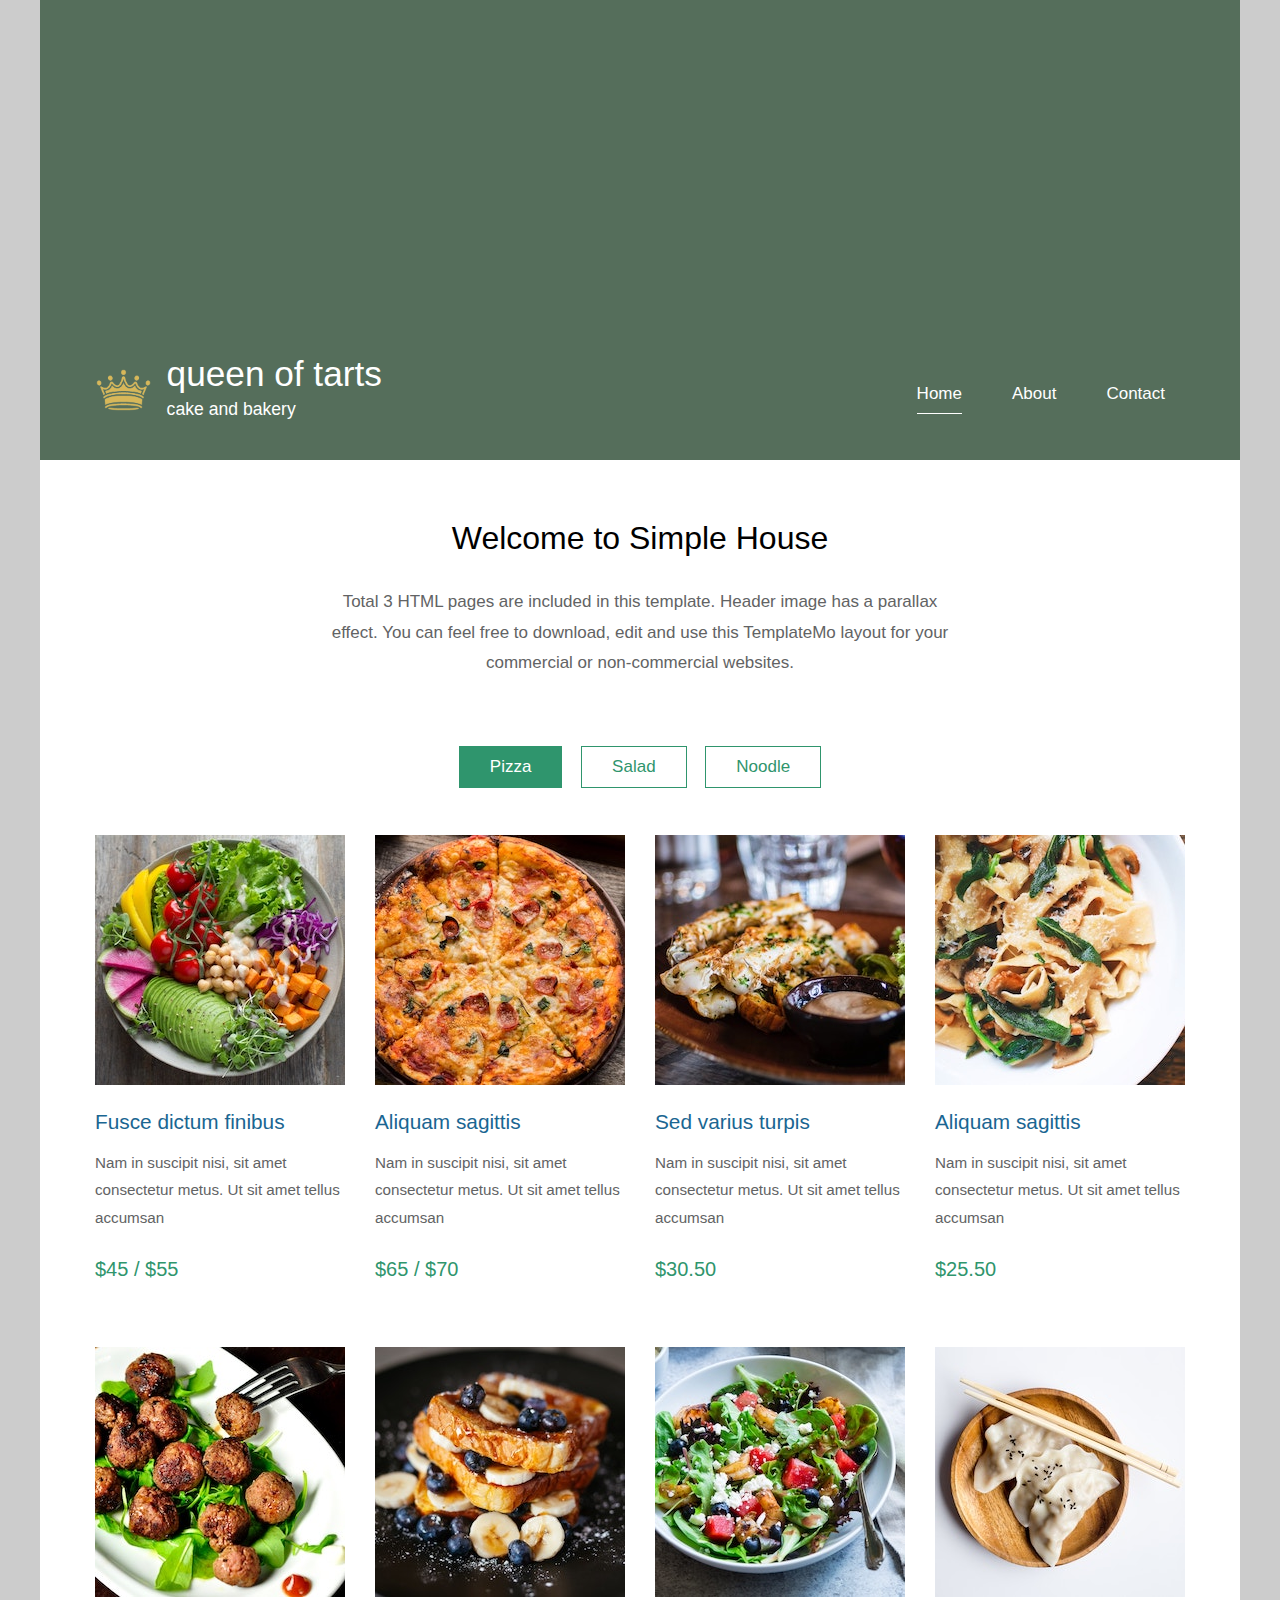
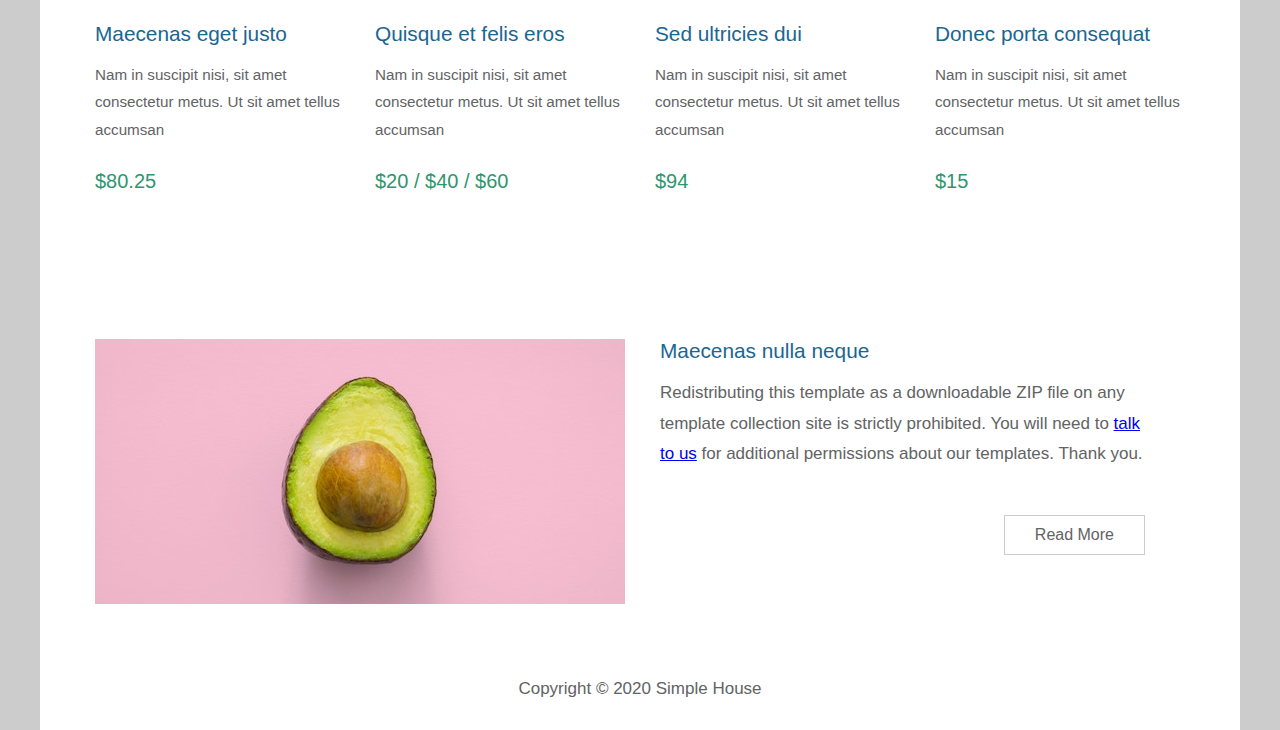
<file: index.html>
<!DOCTYPE html>
<html>

<head>
	<title>Simple House Template</title>
       
	<link href="css/style.css" rel="stylesheet" />
</head>

<body> 

	<div class="container">
	<!-- Top box -->
		<!-- Logo & Site Name -->
		<div class="placeholder">
			<div class="parallax-window" data-parallax="scroll" data-image-src="img/b4.jpg">
				<div class="tm-header">
					<div class="row tm-header-inner">
						<div class="col-md-6 col-12">
							<img src="img/LOGO8.png" alt="Logo" class="tm-site-logo" height="50"/> 
							<div class="tm-site-text-box">
								<h1 class="tm-site-title">queen of tarts</h1>
								<h6 class="tm-site-description">cake and bakery</h6>	
							</div>
						</div>
						<nav class="col-md-6 col-12 tm-nav">
							<ul class="tm-nav-ul">
								<li class="tm-nav-li"><a href="index.html" class="tm-nav-link active">Home</a></li>
								<li class="tm-nav-li"><a href="about.html" class="tm-nav-link">About</a></li>
								<li class="tm-nav-li"><a href="contact.html" class="tm-nav-link">Contact</a></li>
							</ul>
						</nav>	
					</div>
				</div>
			</div>
		</div>

		<main>
			<header class="row tm-welcome-section">
				<h2 class="col-12 text-center tm-section-title">Welcome to Simple House</h2>
				<p class="col-12 text-center">Total 3 HTML pages are included in this template. Header image has a parallax effect. You can feel free to download, edit and use this TemplateMo layout for your commercial or non-commercial websites.</p>
			</header>
			
			<div class="tm-paging-links">
				<nav>
					<ul>
						<li class="tm-paging-item"><a href="#" class="tm-paging-link active">Pizza</a></li>
						<li class="tm-paging-item"><a href="#" class="tm-paging-link">Salad</a></li>
						<li class="tm-paging-item"><a href="#" class="tm-paging-link">Noodle</a></li>
					</ul>
				</nav>
			</div>

			<!-- Gallery -->
			<div class="row tm-gallery">
				<!-- gallery page 1 -->
				<div id="tm-gallery-page-pizza" class="tm-gallery-page">
					<article class="col-lg-3 col-md-4 col-sm-6 col-12 tm-gallery-item">
						<figure>
							<img src="img/gallery/01.jpg" alt="Image" class="img-fluid tm-gallery-img" />
							<figcaption>
								<h4 class="tm-gallery-title">Fusce dictum finibus</h4>
								<p class="tm-gallery-description">Nam in suscipit nisi, sit amet consectetur metus. Ut sit amet tellus accumsan</p>
								<p class="tm-gallery-price">$45 / $55</p>
							</figcaption>
						</figure>
					</article>
					<article class="col-lg-3 col-md-4 col-sm-6 col-12 tm-gallery-item">
						<figure>
							<img src="img/gallery/02.jpg" alt="Image" class="img-fluid tm-gallery-img" />
							<figcaption>
								<h4 class="tm-gallery-title">Aliquam sagittis</h4>
								<p class="tm-gallery-description">Nam in suscipit nisi, sit amet consectetur metus. Ut sit amet tellus accumsan</p>
								<p class="tm-gallery-price">$65 / $70</p>
							</figcaption>
						</figure>
					</article>
					<article class="col-lg-3 col-md-4 col-sm-6 col-12 tm-gallery-item">
						<figure>
							<img src="img/gallery/03.jpg" alt="Image" class="img-fluid tm-gallery-img" />
							<figcaption>
								<h4 class="tm-gallery-title">Sed varius turpis</h4>
								<p class="tm-gallery-description">Nam in suscipit nisi, sit amet consectetur metus. Ut sit amet tellus accumsan</p>
								<p class="tm-gallery-price">$30.50</p>
							</figcaption>
						</figure>
					</article>
					<article class="col-lg-3 col-md-4 col-sm-6 col-12 tm-gallery-item">
						<figure>
							<img src="img/gallery/04.jpg" alt="Image" class="img-fluid tm-gallery-img" />
							<figcaption>
								<h4 class="tm-gallery-title">Aliquam sagittis</h4>
								<p class="tm-gallery-description">Nam in suscipit nisi, sit amet consectetur metus. Ut sit amet tellus accumsan</p>
								<p class="tm-gallery-price">$25.50</p>
							</figcaption>
						</figure>
					</article>
					<article class="col-lg-3 col-md-4 col-sm-6 col-12 tm-gallery-item">
						<figure>
							<img src="img/gallery/05.jpg" alt="Image" class="img-fluid tm-gallery-img" />
							<figcaption>
								<h4 class="tm-gallery-title">Maecenas eget justo</h4>
								<p class="tm-gallery-description">Nam in suscipit nisi, sit amet consectetur metus. Ut sit amet tellus accumsan</p>
								<p class="tm-gallery-price">$80.25</p>
							</figcaption>
						</figure>
					</article>
					<article class="col-lg-3 col-md-4 col-sm-6 col-12 tm-gallery-item">
						<figure>
							<img src="img/gallery/06.jpg" alt="Image" class="img-fluid tm-gallery-img" />
							<figcaption>
								<h4 class="tm-gallery-title">Quisque et felis eros</h4>
								<p class="tm-gallery-description">Nam in suscipit nisi, sit amet consectetur metus. Ut sit amet tellus accumsan</p>
								<p class="tm-gallery-price">$20 / $40 / $60</p>
							</figcaption>
						</figure>
					</article>
					<article class="col-lg-3 col-md-4 col-sm-6 col-12 tm-gallery-item">
						<figure>
							<img src="img/gallery/07.jpg" alt="Image" class="img-fluid tm-gallery-img" />
							<figcaption>
								<h4 class="tm-gallery-title">Sed ultricies dui</h4>
								<p class="tm-gallery-description">Nam in suscipit nisi, sit amet consectetur metus. Ut sit amet tellus accumsan</p>
								<p class="tm-gallery-price">$94</p>
							</figcaption>
						</figure>
					</article>
					<article class="col-lg-3 col-md-4 col-sm-6 col-12 tm-gallery-item">
						<figure>
							<img src="img/gallery/08.jpg" alt="Image" class="img-fluid tm-gallery-img" />
							<figcaption>
								<h4 class="tm-gallery-title">Donec porta consequat</h4>
								<p class="tm-gallery-description">Nam in suscipit nisi, sit amet consectetur metus. Ut sit amet tellus accumsan</p>
								<p class="tm-gallery-price">$15</p>
							</figcaption>
						</figure>
					</article>
				</div> <!-- gallery page 1 -->
				
				<!-- gallery page 2 -->
				<div id="tm-gallery-page-salad" class="tm-gallery-page hidden">
					<article class="col-lg-3 col-md-4 col-sm-6 col-12 tm-gallery-item">
						<figure>
							<img src="img/gallery/04.jpg" alt="Image" class="img-fluid tm-gallery-img" />
							<figcaption>
								<h4 class="tm-gallery-title">Salad Menu One</h4>
								<p class="tm-gallery-description">Proin eu velit egestas, viverra sapien eget, consequat nunc. Vestibulum tristique</p>
								<p class="tm-gallery-price">$25</p>
							</figcaption>
						</figure>
					</article>
					<article class="col-lg-3 col-md-4 col-sm-6 col-12 tm-gallery-item">
						<figure>
							<img src="img/gallery/03.jpg" alt="Image" class="img-fluid tm-gallery-img" />
							<figcaption>
								<h4 class="tm-gallery-title">Second Title Salad</h4>
								<p class="tm-gallery-description">Proin eu velit egestas, viverra sapien eget, consequat nunc. Vestibulum tristique</p>
								<p class="tm-gallery-price">$30</p>
							</figcaption>
						</figure>
					</article>
					<article class="col-lg-3 col-md-4 col-sm-6 col-12 tm-gallery-item">
						<figure>
							<img src="img/gallery/05.jpg" alt="Image" class="img-fluid tm-gallery-img" />
							<figcaption>
								<h4 class="tm-gallery-title">Third Salad Item</h4>
								<p class="tm-gallery-description">Proin eu velit egestas, viverra sapien eget, consequat nunc. Vestibulum tristique</p>
								<p class="tm-gallery-price">$45</p>
							</figcaption>
						</figure>
					</article>
					<article class="col-lg-3 col-md-4 col-sm-6 col-12 tm-gallery-item">
						<figure>
							<img src="img/gallery/01.jpg" alt="Image" class="img-fluid tm-gallery-img" />
							<figcaption>
								<h4 class="tm-gallery-title">Superior Salad</h4>
								<p class="tm-gallery-description">Proin eu velit egestas, viverra sapien eget, consequat nunc. Vestibulum tristique</p>
								<p class="tm-gallery-price">$50</p>
							</figcaption>
						</figure>
					</article>
					<article class="col-lg-3 col-md-4 col-sm-6 col-12 tm-gallery-item">
						<figure>
							<img src="img/gallery/08.jpg" alt="Image" class="img-fluid tm-gallery-img" />
							<figcaption>
								<h4 class="tm-gallery-title">Sed ultricies dui</h4>
								<p class="tm-gallery-description">Proin eu velit egestas, viverra sapien eget, consequat nunc. Vestibulum tristique</p>
								<p class="tm-gallery-price">$55 / $60</p>
							</figcaption>
						</figure>
					</article>
					<article class="col-lg-3 col-md-4 col-sm-6 col-12 tm-gallery-item">
						<figure>
							<img src="img/gallery/07.jpg" alt="Image" class="img-fluid tm-gallery-img" />
							<figcaption>
								<h4 class="tm-gallery-title">Maecenas eget justo</h4>
								<p class="tm-gallery-description">Proin eu velit egestas, viverra sapien eget, consequat nunc. Vestibulum tristique</p>
								<p class="tm-gallery-price">$75</p>
							</figcaption>
						</figure>
					</article>
				</div> <!-- gallery page 2 -->
				
				<!-- gallery page 3 -->
				<div id="tm-gallery-page-noodle" class="tm-gallery-page hidden">
					<article class="col-lg-3 col-md-4 col-sm-6 col-12 tm-gallery-item">
						<figure>
							<img src="img/gallery/08.jpg" alt="Image" class="img-fluid tm-gallery-img" />
							<figcaption>
								<h4 class="tm-gallery-title">Noodle One</h4>
								<p class="tm-gallery-description">Orci varius natoque penatibus et magnis dis parturient montes, nascetur ridiculus mus.</p>
								<p class="tm-gallery-price">$12.50</p>
							</figcaption>
						</figure>
					</article>
					<article class="col-lg-3 col-md-4 col-sm-6 col-12 tm-gallery-item">
						<figure>
							<img src="img/gallery/07.jpg" alt="Image" class="img-fluid tm-gallery-img" />
							<figcaption>
								<h4 class="tm-gallery-title">Noodle Second</h4>
								<p class="tm-gallery-description">Orci varius natoque penatibus et magnis dis parturient montes, nascetur ridiculus mus.</p>
								<p class="tm-gallery-price">$15.50</p>
							</figcaption>
						</figure>
					</article>
					<article class="col-lg-3 col-md-4 col-sm-6 col-12 tm-gallery-item">
						<figure>
							<img src="img/gallery/06.jpg" alt="Image" class="img-fluid tm-gallery-img" />
							<figcaption>
								<h4 class="tm-gallery-title">Third Soft Noodle</h4>
								<p class="tm-gallery-description">Orci varius natoque penatibus et magnis dis parturient montes, nascetur ridiculus mus.</p>
								<p class="tm-gallery-price">$20.50</p>
							</figcaption>
						</figure>
					</article>
					<article class="col-lg-3 col-md-4 col-sm-6 col-12 tm-gallery-item">
						<figure>
							<img src="img/gallery/05.jpg" alt="Image" class="img-fluid tm-gallery-img" />
							<figcaption>
								<h4 class="tm-gallery-title">Aliquam sagittis</h4>
								<p class="tm-gallery-description">Orci varius natoque penatibus et magnis dis parturient montes, nascetur ridiculus mus.</p>
								<p class="tm-gallery-price">$30.25</p>
							</figcaption>
						</figure>
					</article>
					<article class="col-lg-3 col-md-4 col-sm-6 col-12 tm-gallery-item">
						<figure>
							<img src="img/gallery/04.jpg" alt="Image" class="img-fluid tm-gallery-img" />
							<figcaption>
								<h4 class="tm-gallery-title">Maecenas eget justo</h4>
								<p class="tm-gallery-description">Orci varius natoque penatibus et magnis dis parturient montes, nascetur ridiculus mus.</p>
								<p class="tm-gallery-price">$35.50</p>
							</figcaption>
						</figure>
					</article>
					<article class="col-lg-3 col-md-4 col-sm-6 col-12 tm-gallery-item">
						<figure>
							<img src="img/gallery/03.jpg" alt="Image" class="img-fluid tm-gallery-img" />
							<figcaption>
								<h4 class="tm-gallery-title">Quisque et felis eros</h4>
								<p class="tm-gallery-description">Orci varius natoque penatibus et magnis dis parturient montes, nascetur ridiculus mus.</p>
								<p class="tm-gallery-price">$40.50</p>
							</figcaption>
						</figure>
					</article>

				</div> <!-- gallery page 3 -->
			</div>
			<div class="tm-section tm-container-inner">
				<div class="row">
					<div class="col-md-6">
						<figure class="tm-description-figure">
							<img src="img/img-01.jpg" alt="Image" class="img-fluid" />
						</figure>
					</div>
					<div class="col-md-6">
						<div class="tm-description-box"> 
							<h4 class="tm-gallery-title">Maecenas nulla neque</h4>
							<p class="tm-mb-45">Redistributing this template as a downloadable ZIP file on any template collection site is strictly prohibited. You will need to <a rel="nofollow" href="https://templatemo.com/contact">talk to us</a> for additional permissions about our templates. Thank you.</p>
							<a href="about.html" class="tm-btn tm-btn-default tm-right">Read More</a>
						</div>
					</div>
				</div>
			</div>
		</main>

		<footer class="tm-footer text-center">
			<p>Copyright &copy; 2020 Simple House 
            
           
		</footer>
	</div>
	
	<script>
		$(document).ready(function(){
			// Handle click on paging links
			$('.tm-paging-link').click(function(e){
				e.preventDefault();
				
				var page = $(this).text().toLowerCase();
				$('.tm-gallery-page').addClass('hidden');
				$('#tm-gallery-page-' + page).removeClass('hidden');
				$('.tm-paging-link').removeClass('active');
				$(this).addClass("active");
			});
		});
	</script>
</body>
</html>
</file>
<file: css/style.css>
ul, nav, body, h1, h2, h4, h6, p, figure {
  margin: 0;
  padding: 0;
}

a, button { transition: all 0.3s ease; }

/* Bootstrap grid system  */

html {
  box-sizing: border-box;
  -ms-overflow-style: scrollbar;
}

*,
*::before,
*::after {
  box-sizing: inherit;
}

.container {
  width: 100%;
  max-width: 1200px;
  margin-right: auto;
  margin-left: auto;
}

.tm-container-inner,
.tm-container-inner-2 {
  padding-left: 15px;
  padding-right: 15px;
}

.row {
  display: -ms-flexbox;
  display: flex;
  -ms-flex-wrap: wrap;
  flex-wrap: wrap;
  margin-left: -15px;
  margin-right: -15px;
}

.col-lg-3,
.col-lg-4,
.col-lg-6,
.col-md-4,
.col-md-6,
.col-sm-6, 
.col-12 {
  position: relative;
  width: 100%;
  padding-right: 15px;
  padding-left: 15px;
}

.col-12 {
  -ms-flex: 0 0 100%;
  flex: 0 0 100%;
  max-width: 100%;
}

@media (min-width: 576px) {
  .col-sm-6 {
    -ms-flex: 0 0 50%;
    flex: 0 0 50%;
    max-width: 50%;
  }
}

@media (min-width: 768px) {
  .col-md-4 {
    -ms-flex: 0 0 33.333333%;
    flex: 0 0 33.333333%;
    max-width: 33.333333%;
  }
  
  .col-md-6 {
    -ms-flex: 0 0 50%;
    flex: 0 0 50%;
    max-width: 50%;
  }
}

@media (min-width: 992px) {
  .col-lg-3 {
    -ms-flex: 0 0 25%;
    flex: 0 0 25%;
    max-width: 25%;
  }
  
  .col-lg-4 {
    -ms-flex: 0 0 33.333333%;
    flex: 0 0 33.333333%;
    max-width: 33.333333%;
  }
  
  .col-lg-6 {
    -ms-flex: 0 0 50%;
    flex: 0 0 50%;
    max-width: 50%;
  }
}

/*
  primary: #2D99CC
  success: #319966
  danger: #993332
*/

.tm-btn {
  display: inline-block;
  font-size: 1rem;
  width: auto;
  padding: 10px 30px;
  text-decoration: none;
  cursor: pointer;
  border: 0;
}

.tm-btn-default {
  border: 1px solid #ccc;
  background-color: transparent;
  color: #626364;
}

.tm-btn-default:hover,
.tm-btn-default:focus {
  color: white;
  background-color: #98999A;
}

.tm-btn-primary {
  background-color: #2D99CC;
  color: white;
}

.tm-btn-primary:hover,
.tm-btn-primary:focus {
  background-color: #1b6f96;
}

.tm-btn-success {
  background-color: #319966;
  color: white;
}

.tm-btn-success:hover,
.tm-btn-success:focus {
  background-color: #1d6e46;
}

.tm-btn-danger {
  background-color: #993332;
  color: white;
}

.tm-btn-danger:hover,
.tm-btn-danger:focus {
  background-color: #752423;
}

.tm-mb-45 {
  margin-bottom: 45px;
}

.tm-mb-p {
    margin-bottom: 20px;
}

.tm-text-success {
  color: #319966;
}

.text-center {
  text-align: center;
}

.hidden {
  display: none !important;
}

.img-fluid {
  max-width: 100%;
  height: auto;
}

body {
  font-family: 'Open Sans', Arial, sans-serif;
  font-size: 17px;
  background-color: #ccc;
  overflow-x: hidden;
}

.container {
  background-color: white;
}

p, address {
  color: #626364;
  line-height: 1.8;
}

/* Set width and height in JS */
.placeholder {
  width: 100%;
  min-height: 460px;
  background-color: #556E5B;
}

.placeholder-2 {
  width: 100%;
  min-height: 220px;
  background-color: #CFBEA5;
  position: relative;
  z-index: 998;
}

.parallax-window {
  min-height: 460px;
  background: transparent;
  position: relative;
}

.parallax-window-2 {
  min-height: 220px;
  width: 100%;
  margin-left: auto;
  margin-right: auto;
  background: transparent;
  position: relative;
}

.parallax-mirror {
  z-index: 999 !important;
}

.tm-header {
  position: absolute;
  bottom: 0;
  left: 0;
  width: 100%;
  color: white;
  z-index: 1000;
}

.tm-header-inner {
  padding: 40px 50px;
}

@media (max-width: 991px) {
  .tm-header-inner {
    padding: 30px 15px;
  }
}

.tm-site-logo {
  display: inline-block;
  margin-right: 5px;
}

.tm-site-text-box {
  display: inline-block;
}

.tm-site-title {
  font-size: 2.2rem;
  font-weight: 400;
  margin-bottom: 5px;
}

.tm-site-description {
  font-size: 1.1rem;
  font-weight: 400;
}

.tm-nav {
  text-align: right;
  margin-top: 30px;
}

.tm-nav-ul {
  display: flex;
  justify-content: flex-end;
}

.tm-nav-li {
  list-style: none;
  display: block;
  margin-bottom: 0;
  padding-right: 25px;
  padding-left: 25px;
}

@media (max-width: 991px) {
  .tm-nav-li {
    padding-right: 15px;
    padding-left: 15px;
  }
}

.tm-nav-link {
  color: white;
  text-decoration: none;
  padding-bottom: 10px;
}

.tm-nav-link.active,
.tm-nav-link:hover {
  border-bottom: 1px solid white;
}

.tm-welcome-section {
  margin: 60px auto;
  max-width: 655px;
}

.tm-section-title {
  font-size: 2rem;
  font-weight: 400;
  margin-bottom: 30px;
}

.tm-gallery {
  margin-bottom: 80px;
}

.tm-gallery-page {
  max-width: 280px;
  margin-left: auto;
  margin-right: auto;
  display: -ms-flexbox;
  display: flex;
  -ms-flex-wrap: wrap;
  flex-wrap: wrap;
}

.tm-gallery-description {
  font-size: 0.95rem;
}

.tm-section,
.tm-container-inner,
.tm-container-inner-2 {
  margin-left: auto;
  margin-right: auto;
}

/* Small devices (landscape phones, 576px and up) */
@media (min-width: 576px) {
  .tm-gallery-page {
    max-width: 560px;
  }
}

/* Medium devices (tablets, 768px and up) */
@media (min-width: 768px) {
  .tm-gallery-page,
  .tm-section,
  .tm-container-inner,
  .tm-container-inner-2 {
    max-width: 840px;
  }
}

/* Large devices (desktops, 992px and up) */
@media (min-width: 992px) {
  .tm-gallery-page,
  .tm-section {
    max-width: 1120px;
  }
  
  .tm-container-inner {
    max-width: 1120px;
  }
  
  .tm-container-inner-2 {
    max-width: 900px;
  }
}

.tm-gallery-item {
  max-width: 280px;
}

.tm-gallery-img {
  margin-bottom: 20px;
}

.tm-gallery-title {
  font-size: 1.3rem;
  font-weight: 400;
  color: #1A6692;
  margin-bottom: 15px;
}

.tm-gallery-description {
  margin-bottom: 20px;
}

.tm-gallery-price {
  font-size: 1.25rem;
  color: #2F956D;
  margin-bottom: 60px;
}

.tm-paging-links {
  text-align: center;
  margin-bottom: 40px;
}

.tm-paging-item {
  list-style: none;
  display: inline-block;
  border: 1px solid #2F956D;
  margin: 7px;
}

.tm-paging-link {
  padding: 10px 30px;
  display: flex;
  align-items: center;
  justify-content: center;
  text-decoration: none;
  color: #2F956D;
  background-color: transparent;
}

.tm-paging-link.active,
.tm-paging-link:hover {
  background-color: #2F956D;
  color: white;
}

.tm-description-figure {
  text-align: center;  
}

.tm-description-box {
  margin-left: auto;
  margin-right: auto;
}

.tm-description-box {
  padding-left: 0;
  padding-right: 0;
  display: flex;
  flex-direction: column;
  margin-top: 30px;
  max-width: 530px;
}

@media (min-width: 768px) {
  .tm-description-box {
    padding-left: 5px;
    padding-right: 40px;
    margin-top: 0;
  }
}

.tm-right {
  align-self: flex-end;
}

.tm-footer {
  padding: 25px 15px;
  margin-top: 40px;
}

.tm-footer a {
  color: #626364;
  text-decoration: none;
}

.tm-footer a:hover {
  color: #1A6692;
}

/* About */
.tm-persons {
  margin-bottom: 20px;
}

.tm-person {
  display: flex;
  flex-direction: column;
  align-items: center;
  justify-content: center;
  margin-bottom: 60px;
}

@media (min-width: 420px) {
  .tm-person {
    flex-direction: row;
  }
}

.tm-person-description {
  padding-left: 20px;
  padding-right: 20px;
}

.tm-person-name {
  font-size: 1.6rem;
  font-weight: 300;
  color: #09C;
  margin-bottom: 5px;
  margin-top: 15px;
}

@media (min-width: 420px) {
  .tm-person-name {
    margin-top: 0;
  }
}

.tm-person-title {
  color: #C39;
  margin-bottom: 20px;
}

.tm-person-about {
  margin-bottom: 20px;
}

.tm-social-link {
  color: #626364;
  display: inline-block;
  border-radius: 1px;
  background-color: transparent;
  font-size: 1.3rem;
  text-decoration: none;
  width: 40px;
  height: 40px;
  margin-right: 0;
  margin-bottom: 15px;
}

.tm-social-link:hover {
  color: white;
  background-color: #626364;
}

.tm-social-icon {
  display: flex;
  align-items: center;
  justify-content: center;
  width: 100%;
  height: 100%;
}

.tm-feature {
  text-align: center;
  padding: 45px 20px;
}

.tm-feature-icon {
  color: #9f9c9c;
  margin-bottom: 65px;
}

.tm-feature-description {
  margin-bottom: 35px;
  font-size: 1rem;
}

.tm-features {
  margin-top: 35px;
}

.tm-history {
  margin-top: 45px;
}

.tm-history-inner {
  display: flex;
  align-items: center;
  justify-content: center;
  flex-direction: column;
}

.tm-history-img {
  max-width: 100%;
}

@media (min-width: 768px) {
 .tm-history-img {
    max-width: 50%;
  }
  
  .tm-history-inner {
    flex-direction: row;
  }
}

.tm-history-title {
  font-size: 1.6rem;
  font-weight: 300;
  color: #1A6692;
  margin-bottom: 30px;
}

.tm-history-text {
  max-width: 480px;
  margin: 15px auto 0;
}

.tm-history-description {
  margin-bottom: 40px;
}

@media (min-width: 768px) {
 .tm-history-text {
    max-width: auto;
    margin: 0 auto 0 35px;
  } 
}

/* Contact Page */
.tm-contact-form {
  max-width: 100%;
}

@media (min-width: 768px) {
 .tm-contact-form {
    max-width: 310px;
  } 
}

.tm-d-flex {
  display: flex;
  flex-direction: column;
}

.tm-btn-right {
  align-self: flex-end;
}

.form-group {
  margin-bottom: 30px;
}

.form-control {
  display: block;
  width: 100%;
  padding: 0.375rem 0.75rem;
  font-size: 1.1rem;
  font-weight: 400;
  line-height: 1.5;
  color: #626364;
  background-color: #fff;
  background-clip: padding-box;
  border: 1px solid #ced4da;
  border-right: 0;
  border-top: 0;
  border-left: 0;
  border-radius: 0;
  transition: border-color 0.15s ease-in-out, box-shadow 0.15s ease-in-out;
}

.form-control::-ms-expand {
  background-color: transparent;
  border: 0;
}

.form-control:focus {
  color: #495057;
  background-color: #fff;
  border-color: #80bdff;
  outline: 0;
  box-shadow: 0 0 0 0.2rem rgba(0, 123, 255, 0.25);
}

.form-control::-webkit-input-placeholder {
  color: #6c757d;
  opacity: 1;
}

.form-control::-moz-placeholder {
  color: #6c757d;
  opacity: 1;
}

.form-control:-ms-input-placeholder {
  color: #6c757d;
  opacity: 1;
}

.form-control::-ms-input-placeholder {
  color: #6c757d;
  opacity: 1;
}

.form-control::placeholder {
  color: #6c757d;
  opacity: 1;
}

.tm-info-title {
  font-size: 1.6rem;
  font-weight: 300;
  margin-bottom: 30px;
}

address {
  font-style: normal;
  margin-bottom: 50px;
}

.tm-address-box {
  max-width: 100%;
}

@media (min-width: 768px) {
 .tm-address-box {
    max-width: 315px;
  } 
}

.tm-contact-icon {
  display: inline-block;
  margin-right: 25px;
  color: #319966;
}

.tm-contact-link {
  display: inline-block;
  color: #626364;
  margin-bottom: 25px;
  text-decoration: none;
}

.tm-contact-social {
  margin-top: 10px;
}

.tm-map {
  max-width: 900px;
  height: 450px;
  width: 100%;
  margin-left: auto;
  margin-right: auto;
}

.tm-map iframe {
  width: 100%;
  height: 100%;
}

.tm-contact-section {
  padding-bottom: 30px;
}

.tm-map-section {
  padding-top: 40px;
  padding-bottom: 40px;
}

.tm-info-section {
  padding-top: 30px;
}

.tm-faq {
  max-width: 650px;
  margin-left: auto;
  margin-right: auto;
}

.tm-accordion {
  padding-top: 40px;
}

/* https://www.w3schools.com/howto/howto_js_accordion.asp */
/* Style the buttons that are used to open and close the accordion panel */
.accordion {
  font-size: 1.2rem;
  font-family: 'Open Sans', Helevetica, Arial, sans-serif;
  color: #999;
  background-color: transparent;
  border: 1px solid #d0d0d0;
  margin-bottom: 17px;
  margin-top: 17px;
  cursor: pointer;
  padding: 10px 20px 6px;
  width: 100%;
  text-align: left;
  outline: none;
  transition: 0.4s;
}

/* Add a background color to the button if it is clicked on (add the .active class with JS), and when you move the mouse over it (hover) */
.accordion.active, .accordion:hover {
  color: #09C;
}

@keyframes changeIcon {
  0% {
    content: '\f0d9';
  }
  50% {
    color: white;
  }
  100% {
    content: "\f0d7";
  }
}

@keyframes changeIconBack {
  0% {
    content: '\f0d7';
  }
  50% {
    color: white;
  }
  100% {
    content: "\f0d9";
  }
}

.accordion:after {
  font-family: 'Font Awesome 5 Free';
  font-weight: 900;
  animation: changeIconBack 0.3s linear;
  content: '\f0d9';
  font-size: 2rem;
  color: #999;
  float: right;
  margin-left: 5px;
}

.accordion.active:after {
  animation: changeIcon 0.3s linear;
  content: '\f0d7';
}

/* Style the accordion panel. Note: hidden by default */
.panel {
  background-color: white;
  max-height: 0;
  overflow: hidden;
  transition: max-height 0.2s ease-out;
}

.panel p {
  padding: 5px 20px 30px;
}
</file>
